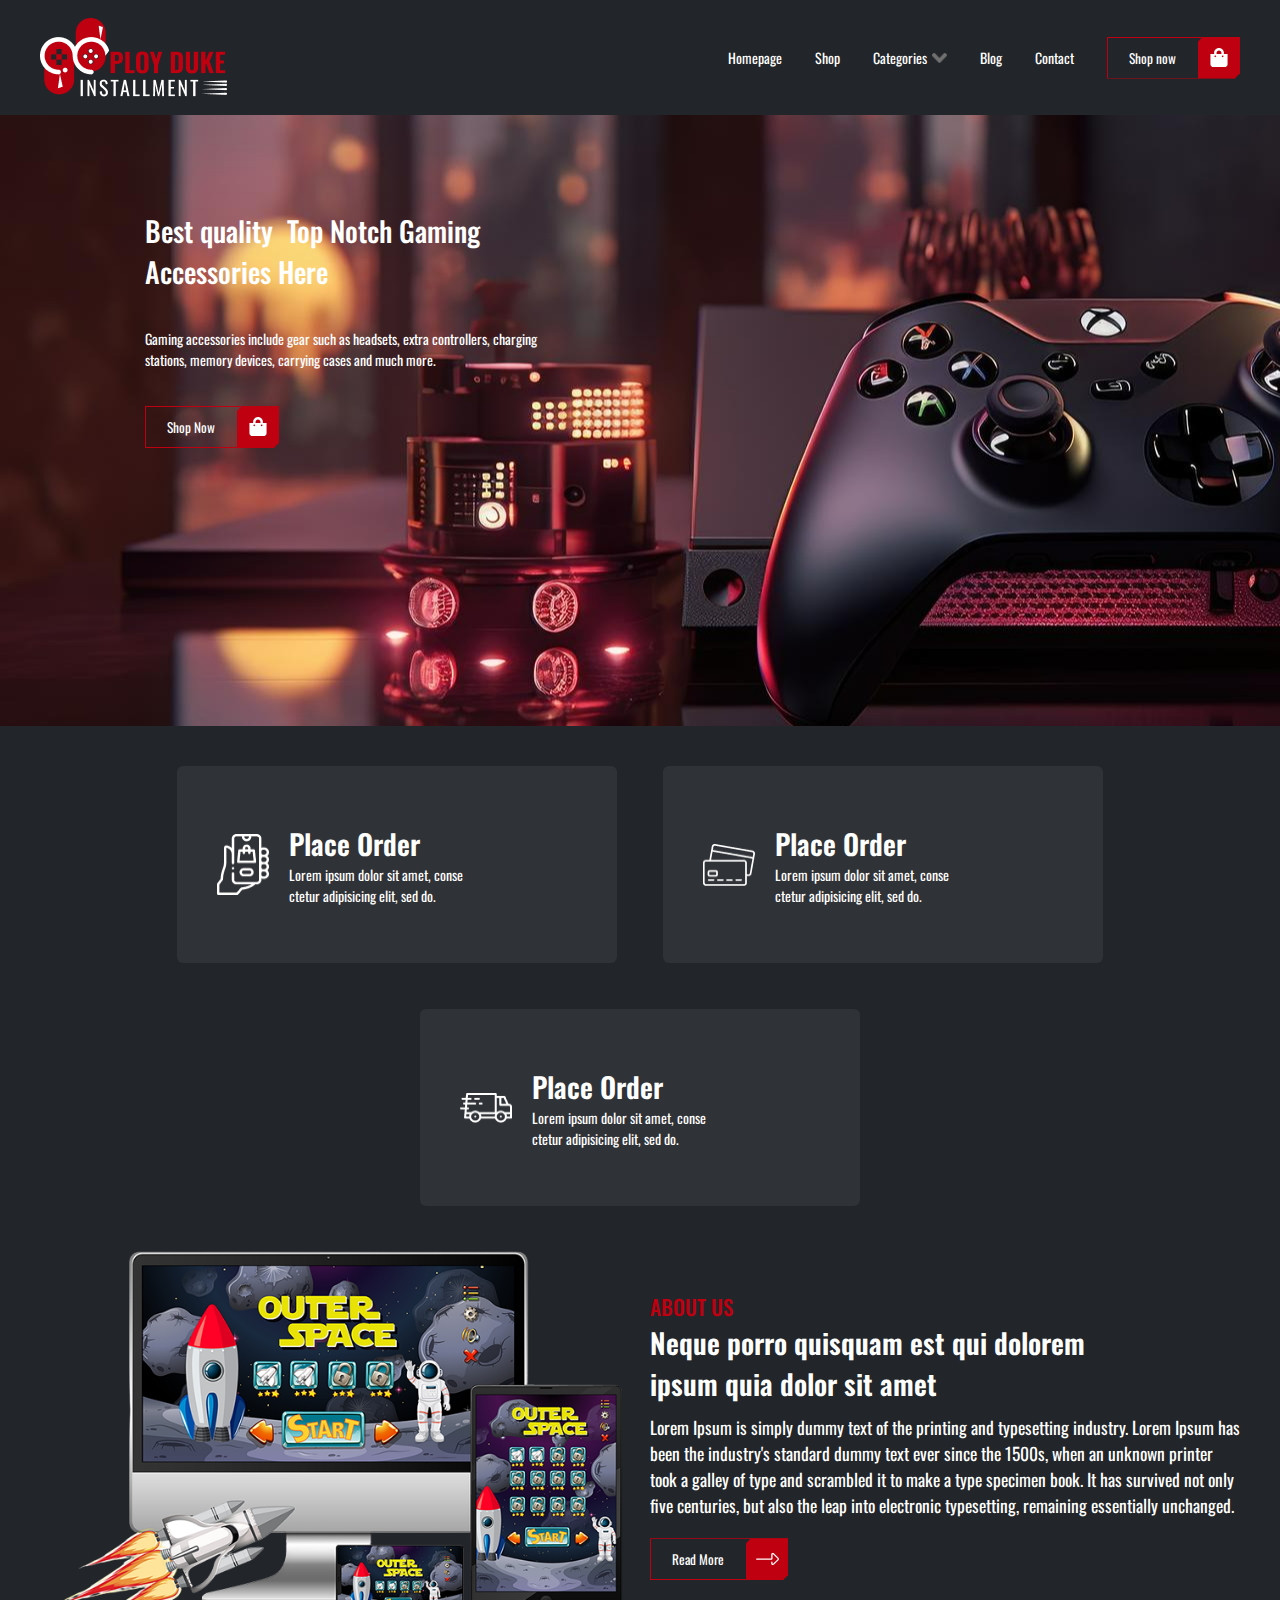
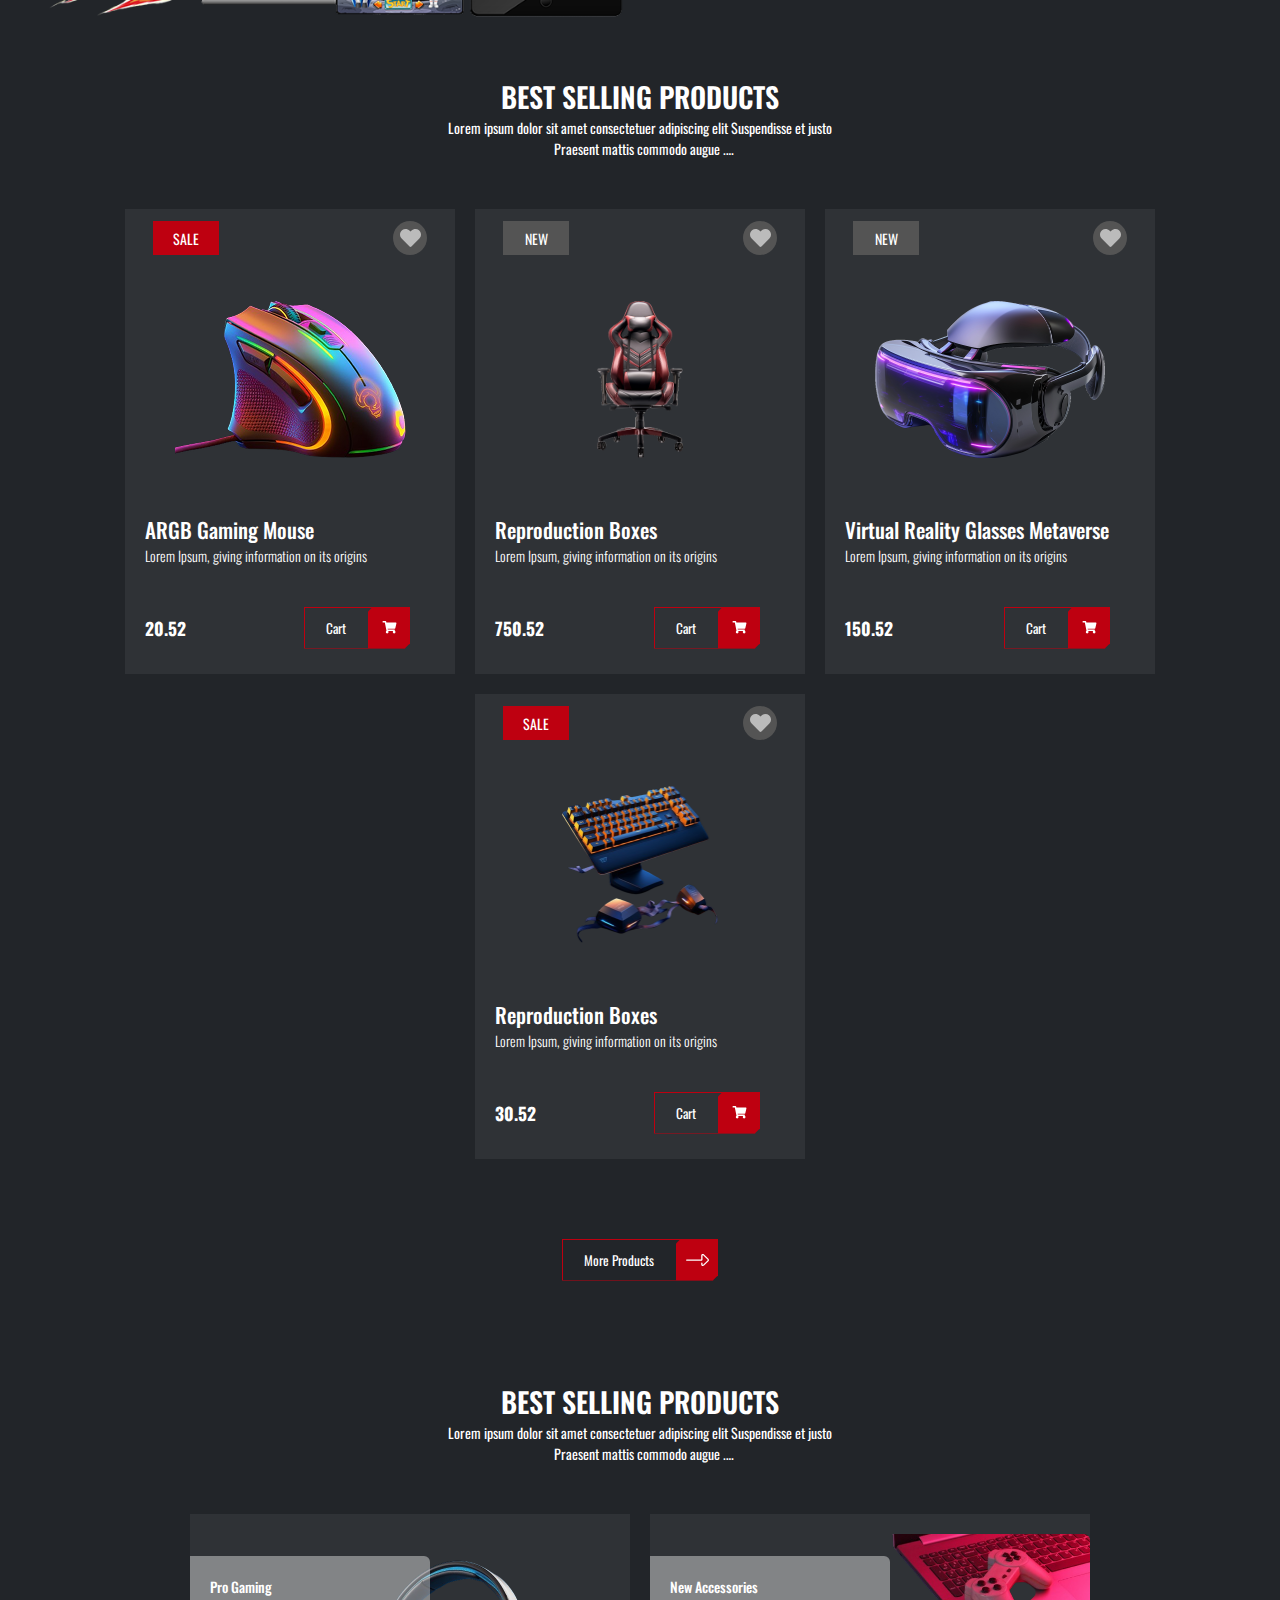
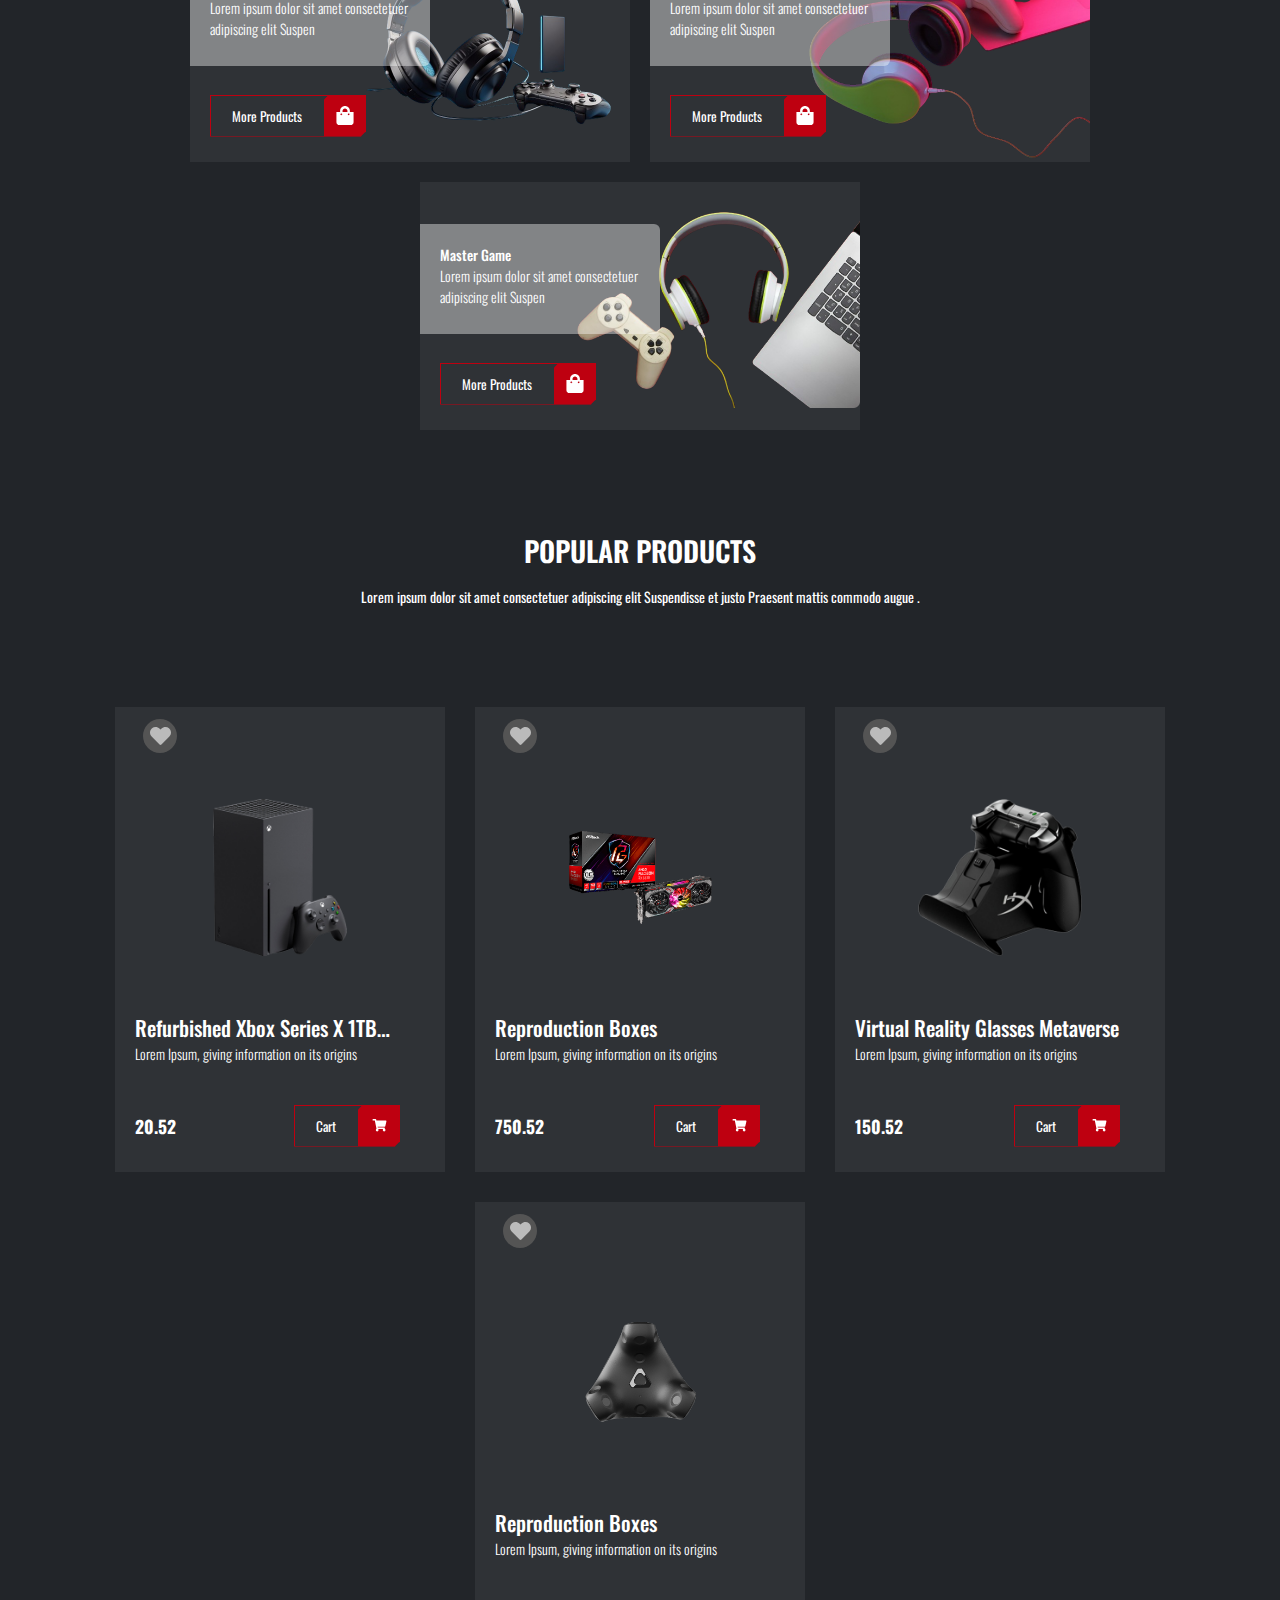
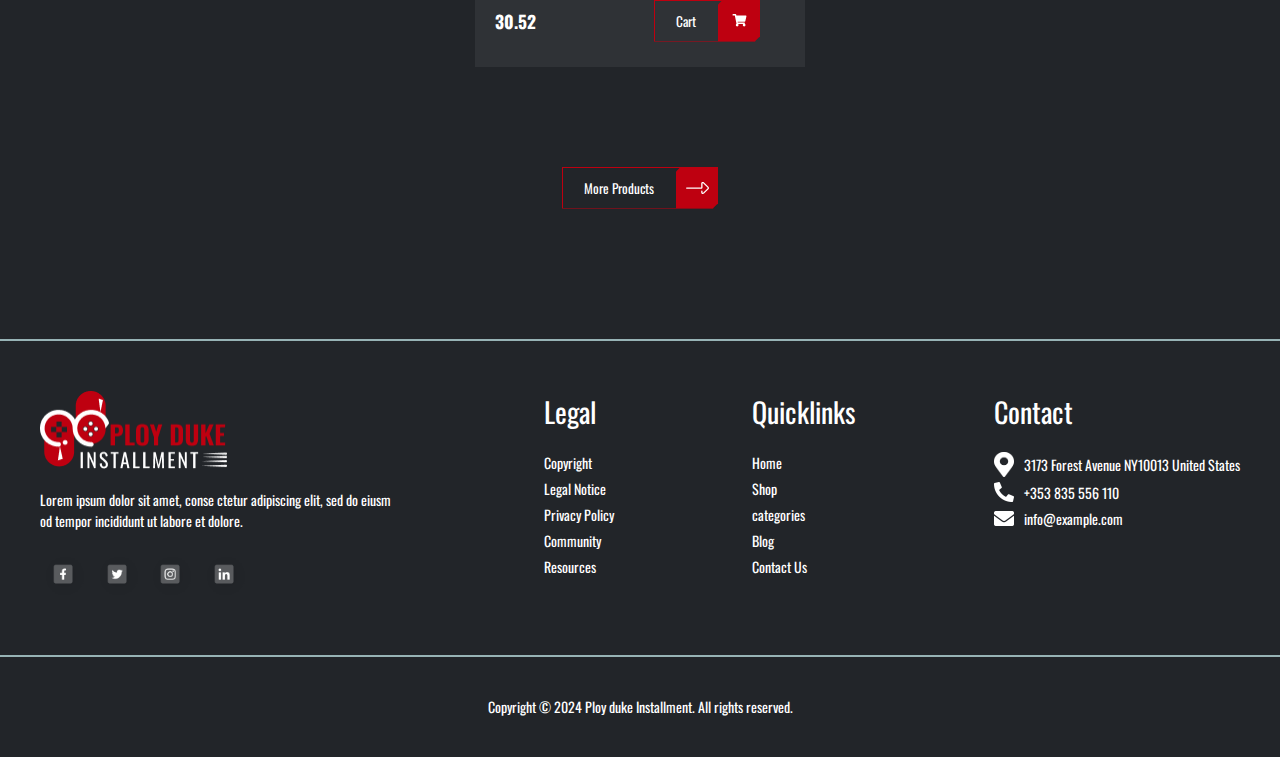
<file: index.html>
<!DOCTYPE html>
<html lang="en">

<head>
    <meta charset="UTF-8">
    <meta name="viewport" content="width=device-width, initial-scale=1.0">
    <link rel="stylesheet"
        href="https://fonts.googleapis.com/css2?family=Material+Symbols+Outlined:opsz,wght,FILL,GRAD@20..48,100..700,0..1,-50..200&icon_names=keyboard_arrow_down" />
    <link rel="preconnect" href="https://fonts.googleapis.com">
    <link rel="preconnect" href="https://fonts.gstatic.com" crossorigin>
    <link
        href="https://fonts.googleapis.com/css2?family=Be+Vietnam+Pro:ital,wght@0,100;0,200;0,300;0,400;0,800;1,100;1,200;1,300&family=Inter:ital,opsz,wght@0,14..32,100..900;1,14..32,100..900&family=Oswald:wght@200..700&family=Roboto:ital,wdth,wght@0,91.7,100..900;1,91.7,100..900&display=swap"
        rel="stylesheet">
    <link rel="stylesheet"
        href="https://fonts.googleapis.com/css2?family=Material+Symbols+Outlined:opsz,wght,FILL,GRAD@20..48,100..700,0..1,-50..200&icon_names=menu" />
    <link rel="stylesheet" href="./src/style.css">
    <link rel="stylesheet" href="./src/components/cta-button/cta-button.css">
    <link rel="stylesheet" href="./src/components/product-card/product-card.css">
    <link rel="stylesheet" href="./src/components/retangle-product-card/retangle-product-card.css">
    <title>Retro</title>
</head>

<body>
    <header class="header">
        <img src="/assets/images/logo.png" alt="Logo">
        <nav class="header__navbar oswald-400">
            <a href="#">Homepage</a>
            <a href="/pages/shop/index.html">Shop</a>
            <a href="/pages/product-detail/index.html">Categories <img src="/assets/images/pages/shop/products-filter/drop-down-icon.png" width="15px" height="10px" alt=""></a>
            <a href="#">Blog</a>
            <a href="#">Contact</a>
            <button class="cta-button oswald-400" href="#">Shop now
                <div>
                    <img src="/assets/images/icon/lock-icon.svg" width="18px" height="20px">
                </div>
            </button>
        </nav>
        <span class="material-symbols-outlined">
            menu
        </span>
    </header>
    <content class="body">
        <div class="body-pseudo-layer">
        </div>
        <div class="menu-bar">
            <ul class="oswald-400">
                <li><a href="/index.html">Homepage</a></li>
                <li><a href="/pages/shop/index.html">Shop</a></li>
                <li><a href="/pages/product-detail/index.html">Categories</a></li>
                <li>Blog</li>
                <li>Contact</li>
                <li>Shop now</li>
            </ul>
        </div>
        <div class="body__herosection">
            <div class="body__herosection--content">
                <h1 class="oswald-500">Best quality  Top Notch Gaming <br />Accessories Here</h1>
                <p class="oswald-400">Gaming accessories include gear such as headsets, extra controllers, charging
                    <br /> stations, memory
                    devices, carrying cases and much more.
                </p>
                <button class="cta-button oswald-400" href="#">Shop Now
                    <div>
                        <img src="/assets/images/icon/lock-icon.svg" width="18px" height="20px">
                    </div>
                </button>
            </div>
        </div>
        <div class="body__option">
            <div class="body__option--content">
                <img src="/assets/images/icon/placeholder.png" width="52px" height="61px" alt=""
                    class="body__option--icon">
                <div>
                    <h1 class="oswald-600">Place Order</h1>
                    <p class="oswald-400">Lorem ipsum dolor sit amet, conse <br /> ctetur adipisicing elit, sed do.</p>
                </div>
            </div>
            <div class="body__option--content">
                <img src="/assets/images/icon/easepayment.png" width="52px" height="42px" alt=""
                    class="body__option--icon">
                <div>
                    <h1 class="oswald-600">Place Order</h1>
                    <p class="oswald-400">Lorem ipsum dolor sit amet, conse <br /> ctetur adipisicing elit, sed do.</p>
                </div>
            </div>
            <div class="body__option--content">
                <img src="/assets/images/icon/firstdelivery.png" width="52px" height="30px" alt=""
                    class="body__option--icon">
                <div>
                    <h1 class="oswald-600">Place Order</h1>
                    <p class="oswald-400">Lorem ipsum dolor sit amet, conse <br /> ctetur adipisicing elit, sed do.</p>
                </div>
            </div>
        </div>
        <div class="body__about">
            <div class="body__about--image">
                <img src="/assets/images/about/about.png" alt="">
            </div>
            <div class="body__about--content">
                <h1 class="oswald-500">ABOUT US</h1>
                <h1 class="oswald-600">Neque porro quisquam est qui dolorem <br />ipsum quia dolor sit amet </h1>
                <pre class="oswald-400">
Lorem Ipsum is simply dummy text of the printing and typesetting industry. 
Lorem Ipsum has been the industry's standard dummy text ever since the 1500s, when an
unknown printer took a galley of type and scrambled it to make a type specimen
book. It has survived not only five centuries, but also the leap into electronic 
typesetting, remaining essentially unchanged. 
                </pre>
                <button class="cta-button oswald-400" href="#">Read More
                    <div>
                        <img src="/assets/images/icon/rightarrow.svg" width="23px" height="12px">
                    </div>
                </button>
            </div>
        </div>
        <div class="body__bestselling_product bestselling_product-1">
            <div class="body__bestselling_product--title">
                <h1 class="oswald-600">BEST SELLING PRODUCTS</h1>
                <pre class="oswald-400">
Lorem ipsum dolor sit amet consectetuer adipiscing elit Suspendisse et justo
Praesent mattis commodo augue .
                </pre>
            </div>
            <div class="body__bestselling_product--items-section1"></div>
            <button class="cta-button oswald-400" href="#">More Products
                <div>
                    <img src="/assets/images/icon/rightarrow.svg" width="23" height="12">
                </div>
            </button>
        </div>

        <div class="body__bestselling_product bestselling_product-2">
            <div class="body__bestselling_product--title">
                <h1 class="oswald-600">BEST SELLING PRODUCTS</h1>
                <pre class="oswald-400">
Lorem ipsum dolor sit amet consectetuer adipiscing elit Suspendisse et justo
Praesent mattis commodo augue .
                </pre>
            </div>
            <div class="body__bestselling_product--items-section2"></div>
        </div>

        <div class="body__popular_products">
            <div class="body__popular_products--title">
                <h1 class="oswald-600">POPULAR PRODUCTS</h1>
                <p class="oswald-400">Lorem ipsum dolor sit amet consectetuer adipiscing elit Suspendisse et justo
                    Praesent mattis commodo augue .</p>
            </div>
            <div class="body__popular_products--items">
            </div>
            <button class="cta-button oswald-400" href="#">More Products
                <div>
                    <img src="./assets/images/icon/rightarrow.svg" width="23px" height="12px">
                </div>
            </button>
        </div>

        <footer class="footer">
            <div>
                <div class="footer-content_1">
                    <img src="/assets/images/logo.png" width="187px" height="78px" alt="">
                    <p class="oswald-400">Lorem ipsum dolor sit amet, conse ctetur adipiscing elit, sed do eiusm od
                        tempor
                        incididunt ut labore et dolore.</p>
                    <div class="footer-content_1--socialmedia">
                        <img src="/assets/images/footer/social-media/facebook.png" width="50px" height="50px"
                            alt="facebook">
                        <img src="/assets/images/footer/social-media/twitter.png" width="50px" height="50px"
                            alt="twitter">
                        <img src="/assets/images/footer/social-media/instagram.png" width="50px" height="50px"
                            alt="instagram">
                        <img src="/assets/images/footer/social-media/linkedln.png" width="50px" height="50px"
                            alt="linkedln">
                    </div>
                </div>
                <div class="footer-content_2">
                    <h1 class="oswald-400">Legal</h1>
                    <ul class="oswald-400">
                        <li>Copyright</li>
                        <li>Legal Notice</li>
                        <li>Privacy Policy</li>
                        <li>Community</li>
                        <li>Resources</li>
                    </ul>
                </div>
                <div class="footer-content_3">
                    <h1 class="oswald-400">Quicklinks</h1>
                    <ul class="oswald-400">
                        <li>Home</li>
                        <li>Shop</li>
                        <li>categories</li>
                        <li>Blog</li>
                        <li>Contact Us</li>
                    </ul>
                </div>
                <div class="footer-content_4">
                    <h1 class="oswald-400">Contact</h1>
                    <ul class="oswald-400">
                        <li><img src="/assets/images/footer/contact/map.png" alt="map">3173 Forest Avenue NY10013
                            United States</li>
                        <li><img src="/assets/images/footer/contact/phone.png" alt="phone">+353 835 556 110</li>
                        <li><img src="/assets/images/footer/contact/email.png" alt="email">info@example.com</li>
                    </ul>
                </div>
            </div>
            <div class="footer__section2 oswald-400">
                Copyright © 2024 Ploy duke Installment. All rights reserved.
            </div>
        </footer>


    </content>
    <script type="module" src="./src/main.js"></script>
    <script type="module" src="./src/effect.js"></script>
</body>

</html>
</file>
<file: src/style.css>
@import url(./variable.css);

* {
    margin: 0;
    padding: 0;
    box-sizing: border-box;
}

html {
    font-size: 16px;
}

body {
    display: flex;
    flex-direction: column;
    align-items: center;
    overflow-x: hidden;
    background-color: var(--primary-color);
}

.body-pseudo-layer {
    display: none;
    width: 100%;
    height: 100%;
    background-color: rgb(90, 90, 90);
    content: "";
    position: absolute;
    z-index: 3;
    opacity: 0.45;
}

.menu-bar {
    width: 65%;
    height: 100%;
    top: 115px;
    right: 0;
    background-color: var(--primary-color);
    position: fixed;
    z-index: 4;
    transform: translate(100%,0);
    transition: transform 0.5s ease-in-out;
}
.menu-bar > ul{
    display: flex;
    flex-direction: column;
    align-items: start;
    color: white;
    list-style: none;
}
.menu-bar > ul > li{
    width: 100%;
    height: 50px;
    display: flex;
    align-items: center;
    justify-content: flex-start;
    padding-left: 20px;
    border-bottom: 2px solid white;
}
.menu-bar > ul > li > a{
    text-decoration: none;
    color: white;
}

.show {
    display: block !important;
}

.show-menubar{
    transform: translate(0%);
}
.body {
    position: relative;
    background-color: var(--primary-color)
}

.header {
    width: 100%;
    height: 115px;
    padding: 0 95px;
    gap: 63px;
    display: flex;
    justify-content: space-between;
    align-items: center;
    background-color: var(--primary-color);
    position: fixed;
    z-index: 10;
}

.header>span {
    font-size: 42px;
    color: white;
    display: none;
}

.header>img {
    width: 187px;
    min-width: 0;
}

.header__navbar {
    display: flex;
    justify-content: center;
    gap: 63px;
}

.header__navbar>a {
    color: white;
    text-decoration: none;
    display: flex;
    gap: 5px;
    align-items: center;
    font-size: 1rem;
}

.body {
    width: 100%;
    max-width: 2000px;
    margin-top: 115px;
}

.body__herosection {
    position: relative;
    width: 100%;
    height: 611px;
    padding: 95px 145px;
}

.body__herosection::before {
    position: absolute;
    width: 100%;
    height: 100%;
    content: "";
    top: 0;
    left: 0;
    transform: scaleX(-1);
    background-image: url(/assets/images/herosection/herosection.jpg);
    background-repeat: no-repeat;
    background-position: right center;
    z-index: 1;
}

.body__herosection--content {
    color: white;
    display: flex;
    flex-direction: column;
    align-items: flex-start;
    gap: 36px;
    position: relative;
    z-index: 2;
}

.body__herosection--content>h1 {
    white-space: nowrap;
}

.body__option {
    width: 100%;
    padding: 150px 95px 100px 95px;
    display: flex;
    justify-content: space-between;
    gap: 46px;
    background-color: var(--primary-color);
}

.body__option--content {
    width: 100%;
    max-width: 440px;
    height: 197px;
    display: flex;
    align-items: center;
    gap: 20px;
    background-color: #2F3236;
    padding-inline: 40px 60px;
    color: white;
    border-radius: 6px;
}

.body__option--content>div {
    white-space: nowrap;
}

.body__about {
    display: flex;
    justify-content: space-between;
    align-items: center;
    gap: 98px;
    padding: 0 95px;
    background-color: var(--primary-color);
    padding-bottom: 100px;
}

.body__about--image {
    width: 50%;
}

.body__about--image>img {
    width: 100%;
    min-width: 180px;
    object-fit: contain;
}

.body__about--content {
    width: 50%;
}

.body__about--content>h1:nth-child(1) {
    color: var(--accent-color);
    font-size: 1.5rem;
}

.body__about--content>h1:nth-child(2) {
    white-space: normal;
    color: #FFFFFF;
    font-size: 2rem;
    display: -webkit-box;
    -webkit-box-orient: vertical;
    -webkit-line-clamp: 2;
    text-overflow: ellipsis;
    overflow: hidden;
}

.body__about--content>pre {
    white-space: normal;
    color: #FFFFFF;
    font-size: 1.25rem;
    margin: 30px 0 40px 0;
    display: -webkit-box;
    -webkit-box-orient: vertical;
    -webkit-line-clamp: 7;
    text-overflow: ellipsis;
    overflow: hidden;
}

.body__bestselling_product {
    display: flex;
    flex-direction: column;
    align-items: center;
    background-color: var(--primary-color);
}

.body__bestselling_product>button {
    margin-top: 80px;
}

.body__bestselling_product--title {
    display: flex;
    flex-direction: column;
    justify-content: center;
    align-items: center;
    padding-bottom: 100px;
}

.body__bestselling_product--title>h1 {
    color: #FFFFFF;
}

.body__bestselling_product--title>pre {
    text-align: center;
    color: #FFFFFF;
    white-space: pre-wrap;
    display: -webkit-box;
    -webkit-box-orient: vertical;
    -webkit-line-clamp: 2;
    overflow: hidden;
    text-overflow: ellipsis;
}

.body__bestselling_product--item-section1 {
    width: 330px;
    height: 465px;
    background-color: #2F3236;
}

.body__bestselling_product--status {
    display: flex;
    gap: 20px;
}

.body__bestselling_product--items-section1 {
    padding-inline: 95px;
    display: flex;
    justify-content: space-between;
    gap: 30px;
}

.bestselling_product-2 {
    margin-top: 100px;
}

.body__bestselling_product--items-section2 {
    display: flex;
    width: 100%;
    padding-inline: 95px;
    justify-content: space-between;
    gap: 30px;
}


.body__popular_products {
    width: 100%;
    height: max-content;
    background-color: var(--primary-color);
    margin-top: 100px;
    display: flex;
    flex-direction: column;
    align-items: center;
    gap: 100px;
    padding-bottom: 130px;
}

.body__popular_products--title {
    color: white;
    display: flex;
    flex-direction: column;
    align-items: center;
    gap: 15px;
}

.body__popular_products--items {
    width: 100%;
    height: max-content;
    display: flex;
    justify-content: space-between;
    gap: 30px;
    padding-inline: 95px;
}
.footer{
    width: 100%;
    background-color: var(--primary-color);
}
.footer > div:nth-child(1){
    width: 100%;
    padding: 50px 95px;
    display: flex;
    gap: 40px;
    justify-content: space-between;
    border-top: 2px solid #97B3B5;
    border-bottom: 2px solid #97B3B5;
}
.footer-content_1 {
    max-width: 365px;
    color: white;
    display: flex;
    flex-direction: column;
    gap: 20px;
}
.footer-content_1 > p{
    display: -webkit-box;
    -webkit-box-orient: vertical;
    -webkit-line-clamp: 3;
    overflow: hidden;
    text-overflow: ellipsis;
}
.footer__section2{
    width: 100%;
    height: 100px;
    display: flex;
    justify-content: center;
    align-items: center;
    color: white;
    background-color: var(--primary-color);
}
.footer-content_2{
    display: flex;
    flex-direction: column;
    color: white;
    gap: 20px;
}
.footer-content_2 > ul{
    list-style: none;
    display: flex;
    flex-direction: column;
    gap: 5px;
}
.footer-content_3{
    color: white;
    display: flex;
    flex-direction: column;
    gap: 20px;
}
.footer-content_3 > ul{
    list-style: none;
    display: flex;
    flex-direction: column;
    gap: 5px;
}
.footer-content_4{
    display: flex;
    flex-direction: column;
    gap: 20px;
    color: white;
}
.footer-content_4 > ul{
    list-style: none;
    display: flex;
    flex-direction: column;
    gap: 5px;
}
.footer-content_4 > ul > li{
    display: flex;
    gap: 10px;
    align-items: center;
}
.footer-content_4 > ul > li:nth-child(1) > img{
    width: 20px;
    height: 25px;
}   
.footer-content_4 > ul > li:nth-child(2) > img{
    width: 20px;
    height: 20px;
}   
.footer-content_4 > ul > li:nth-child(3) > img{
    width: 20px;
    height: 15px;
}  


/* Table */
@media (min-width: 672px) and (max-width: 1280px) {
    html {
        font-size: 14px;
    }

    .header {
        padding: 0 40px !important;
    }

    .header>nav {
        gap: 33px;
    }

    .body__option {
        padding: 40px 25px;
        justify-content: center;
        flex-wrap: wrap;
    }

    .body__about {
        gap: 20px;
        padding: 0 40px 50px 40px;
    }

    .body__about--content>pre {
        margin: 10px 0 20px 0;
    }

    .body__bestselling_product--title {
        padding-bottom: 50px;
    }

    .body__bestselling_product--items-section1 {
        flex-wrap: wrap;
        justify-content: center;
        gap: 20px;
        padding: 0 40px;
    }

    .body__bestselling_product--items-section2 {
        flex-wrap: wrap;
        justify-content: center;
        gap: 20px;
        padding: 0 40px;
    }

    .body__popular_products--items {
        flex-wrap: wrap;
        justify-content: center;
    }
    .footer > div:nth-child(1){
        padding: 50px 40px;
        flex-wrap: wrap;
    }
}

@media (min-width: 320px) and (max-width: 672px) {
    html {
        font-size: 12px;
    }

    .header {
        padding-inline: 10px;
    }

    .header>nav {
        display: none;
    }

    .header>span {
        display: inline-block;
    }

    .body__herosection {
        padding: 20px 20px;
        height: 411px;
        display: flex;
        align-items: flex-start;
        justify-content: center;
    }

    .body__herosection--content {
        align-items: center;
        text-align: center;
    }

    .body__option {
        padding: 20px;
        gap: 20px;
        flex-direction: column;
        justify-content: center;
        align-items: center;
    }

    .body__about {
        padding: 0 20px 35px;
        gap: 0;
        flex-direction: column;
        align-items: center;
        gap: 20px;
    }

    .body__about--image {
        width: 100%;
        order: 1;
    }

    .body__about--content {
        width: 100%;
        display: flex;
        flex-direction: column;
        align-items: center;
        text-align: center;
    }

    .body__about--content>pre {
        margin: 10px 0 20px 0;
    }

    .body__bestselling_product {
        padding: 0 20px;
    }

    .body__bestselling_product--title {
        padding-bottom: 25px;
    }

    .body__bestselling_product--items-section1 {
        flex-wrap: wrap;
        justify-content: center;
        padding: 0;
    }

    .body__bestselling_product>button {
        margin-top: 40px;
    }

    .body__bestselling_product--items-section2 {
        flex-wrap: wrap;
        justify-content: center;
        padding: 0;
    }

    .body__popular_products--title {
        text-align: center;
    }

    .body__popular_products--items {
        flex-wrap: wrap;
        justify-content: center;
        padding: 0;
    }

    .body__popular_products {
        padding: 0 20px 40px 20px;
        gap: 40px;
    }
    .footer > div:nth-child(1){
        padding: 50px 20px;
        flex-wrap: wrap;
    }
}
</file>
<file: src/components/cta-button/cta-button.css>
.cta-button{
    position: relative;
    color: white;
    display: flex;
    align-items: center;
    gap: 22px;
    padding-left: 22px;
    background-color: transparent;
    border: none;
    clip-path: polygon(0 0, 100% 0, 100% calc(100% - 5px), calc(100% - 5px) 100%, 0 100%);
    outline: 1px solid var(--accent-color);
    outline-offset: -1px;  
}
.cta-button > div{
    width: 42px;
    height: 42px;
    clip-path: polygon(0 100%, calc(100% - 5px) 100%,100% calc(100% - 5px),  100% 0, 5px 0, 0 5px);
    display: flex;
    justify-content: center;
    align-items: center;
    background-color: var(--accent-color);
}
</file>
<file: src/components/product-card/product-card.css>
@import url(../../variable.css);

.product-card{
    max-width: 330px;
    width: 100%;
    height: 465px;
    background-color: #2F3236;
}
.product-card--statusproduct{
    width: 100%;
    height: 35px;
    padding-inline: 28px;
    display: flex;
    justify-content: space-between;
    align-items: center;
}
.product-card--image {
    width: 100%;
    height: 305px;
    display: flex;
    flex-direction: column;
    align-items: center;
    justify-content: flex-start;
    gap: 45px;
    padding-top: 12px;
}
.product-card--image > img{
    object-fit: contain;
}
.bproduct-card--image > .avatar{
    object-fit: contain;
}
.product-card--statusproduct--sale{
    width: 66px;
    height: 34px;
    background-color: var(--accent-color);
    color: white;
    display: flex;
    align-items: center;
    justify-content: center;
}
.product-card--statusproduct--sale--like{
    width: 34px;
    height: 34px;
    border-radius: 50%;
    background-color: var(--blur-color);
    display: flex;
    align-items: center;
    justify-content: center;
}   
.product-card--description {
    padding-left: 20px;
    padding-right: 45px;
    padding-bottom: 30px;
}   
.product-card--description > h1{
    font-size: 1.5rem;
}
.product-card--description > p{
    font-size: 1rem;
}
.product-card--description > h1, 
.product-card--description > p{
    color: #FFFFFF;
    display: -webkit-box;
    -webkit-line-clamp: 1;
    -webkit-box-orient: vertical;
    overflow: hidden;
}
.product-card--description--cost{
    display: flex;
    justify-content: space-between;
    align-items: center;
    margin-top: 41px;
}
.product-card--description--costnumber{
    display: flex;
    align-items: center;
    justify-content: space-between;
    gap: 17px;
}
.product-card--description--costnumber > .active{
    color: #FFFFFF;
    font-size: 1.25rem;
}
.product-card--description--costnumber > .unactive{
    color: #FFFFFF;
    opacity: 50%;
    font-size: 1.125rem;
    text-decoration: line-through;
}
.product-card--statusproduct--new{
    width: 66px;
    height: 34px;
    background-color: var(--blur-color);
    color: white;
    display: flex;
    align-items: center;
    justify-content: center;
}
</file>
<file: src/components/retangle-product-card/retangle-product-card.css>
.body__bestselling_product--item-section2{
    width: 100%;
    max-width: 440px;
    height: 248px;
    background-color: #2F3236;
    position: relative;
} 
.body__bestselling_product--item-section2 > button{
    position: absolute;
    bottom: 25px;
    left: 20px;
}
.body__bestselling_product--item-section2--content{
    width: 240px;
    height: 110px;  
    position: relative;
    color: white;
    border-top-right-radius: 6px;
    border-bottom-right-radius: 6px;
    padding: 20px;
    display: flex;
    flex-direction: column;
    top: 42px;
    z-index: 3;
}
.body__bestselling_product--item-section2--content::before{
    width: 100%;
    height: 100%;
    content: "";
    position: absolute;
    background: white;
    opacity: 40%;
    border-top-right-radius: 6px;
    border-bottom-right-radius: 6px;
    top: 0;
    left: 0;
}
.body__bestselling_product--item-section2--content > h1{
    font-size: 1rem;
}

.body__bestselling_product--item-section2--content > p{
    font-size: 1rem;
    display: -webkit-box;
    -webkit-line-clamp: 2;
    -webkit-box-orient: vertical;
    overflow: hidden;
}
.body__bestselling_product--item-section2 > img{
    position: absolute;
    right: 0;
    top: 20px;
    width: 100%;
    max-width: 311px;
}
</file>
